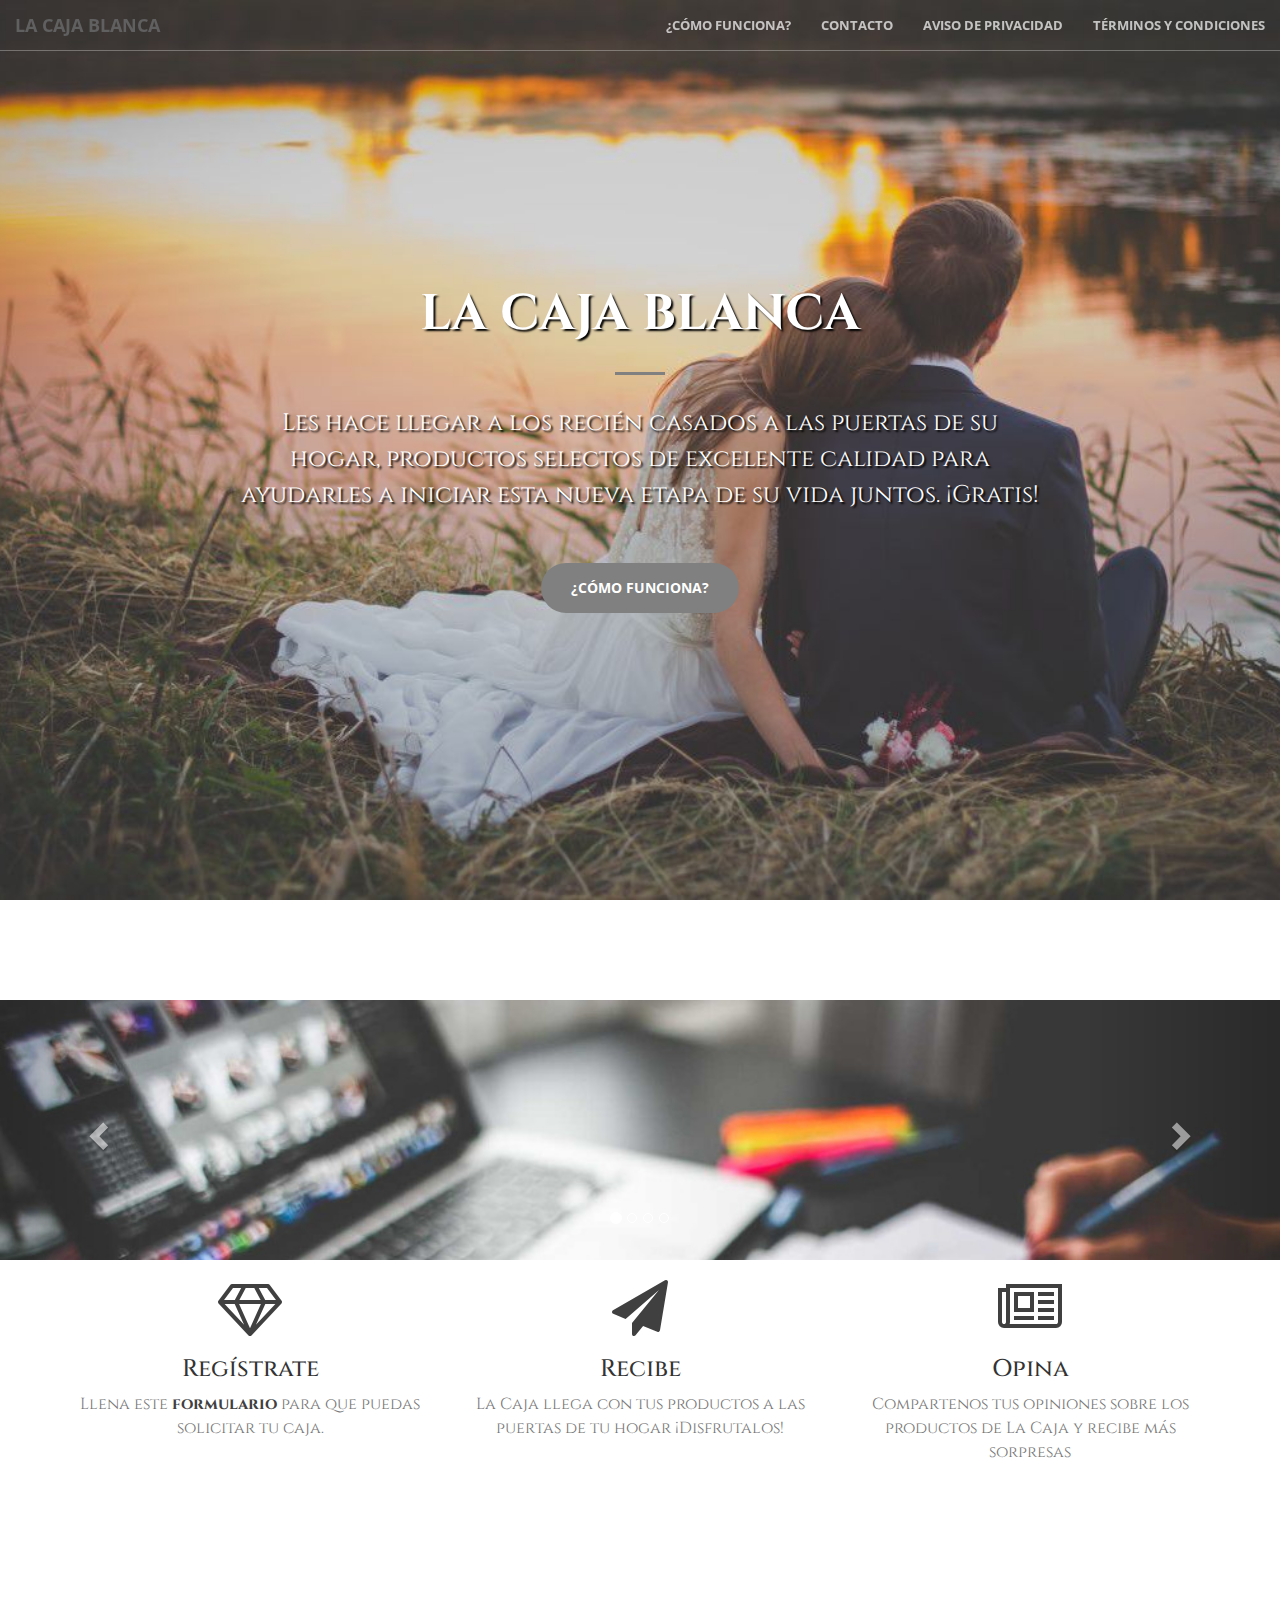
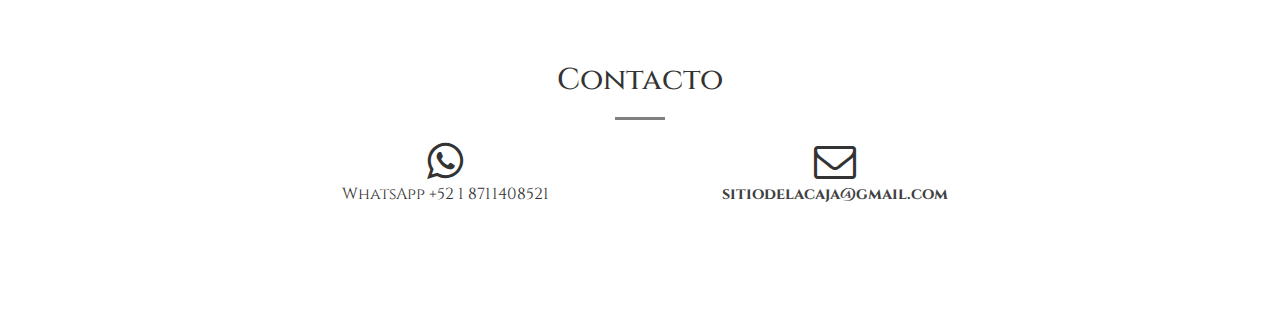
<file: index.html>
<!DOCTYPE html>
<html lang="en">

<head>

    <meta charset="utf-8">
    <meta http-equiv="X-UA-Compatible" content="IE=edge">
    <meta name="viewport" content="width=device-width, initial-scale=1">
    <meta name="description" content="">
    <meta name="author" content="">

    <title>La Caja Blanca</title>

    <!-- Bootstrap Core CSS -->
    <link href="vendor/bootstrap/css/bootstrap.min.css" rel="stylesheet">

    <!-- Custom Fonts -->
    <link href="vendor/font-awesome/css/font-awesome.min.css" rel="stylesheet" type="text/css">
    <link href="https://fonts.googleapis.com/css?family=Open+Sans:300italic,400italic,600italic,700italic,800italic,400,300,600,700,800" rel="stylesheet" type="text/css">
    <link href="https://fonts.googleapis.com/css?family=Merriweather:400,300,300italic,400italic,700,700italic,900,900italic" rel="stylesheet" type="text/css">
    <link href="https://fonts.googleapis.com/css?family=Cinzel:400,700" rel="stylesheet" type="text/css">

    <!-- Theme CSS -->
    <link href="css/creative.min.css" rel="stylesheet">

    <!-- Pagina Inicial CSS -->
    <link href="css/pagina-inicial.css" rel="stylesheet">

    <!-- HTML5 Shim and Respond.js IE8 support of HTML5 elements and media queries -->
    <!-- WARNING: Respond.js doesn't work if you view the page via file:// -->
    <!--[if lt IE 9]>
        <script src="https://oss.maxcdn.com/libs/html5shiv/3.7.0/html5shiv.js"></script>
        <script src="https://oss.maxcdn.com/libs/respond.js/1.4.2/respond.min.js"></script>
    <![endif]-->

</head>

<body id="page-top">

    <!-- Navegacion inicia -->
    <nav id="mainNav" class="navbar navbar-default navbar-fixed-top">
        <div class="container-fluid">
            <div class="navbar-header">
                <button type="button" class="navbar-toggle collapsed" data-toggle="collapse" data-target="#bs-example-navbar-collapse-1">
                    <span class="sr-only">Toggle navigation</span> Menu <i class="fa fa-bars"></i>
                </button>
                <a class="navbar-brand page-scroll" href="#page-top">La Caja Blanca</a>
            </div>
            <div class="collapse navbar-collapse" id="bs-example-navbar-collapse-1">
                <ul class="nav navbar-nav navbar-right">
                    <li>
                        <a class="page-scroll" href="#services">¿Cómo funciona?</a>
                    </li>
                    <li>
                        <a class="page-scroll" href="#contact">Contacto</a>
                    </li>
                    <li>
                        <a class="page-scroll" href="aviso-privacidad.html">Aviso de Privacidad</a>
                    </li>
                    <li>
                        <a class="page-scroll" href="terminos-condiciones.html">Términos y Condiciones</a>
                    </li>
                </ul>
            </div>
        </div>
    </nav>
    <!-- Navegacion termina -->

    <!-- Cabecera inicia -->
    <header>
        <div class="header-content">
            <div class="header-content-inner">
                <h1 id="homeHeading">La Caja Blanca</h1>
                <hr>
                <p>Les hace llegar a los recién casados a las puertas de su hogar, productos selectos de excelente calidad para ayudarles a iniciar esta nueva etapa de su vida juntos. ¡Gratis!</p>
                <a href="#services" class="btn btn-primary btn-xl page-scroll">¿Cómo funciona?</a>
            </div>
        </div>
    </header>
    <!-- Cabecera termina -->

    <!-- Servicios inicia -->
    <section id="services">
    <!--<div class="container">
            <div class="row">
                <div class="col-lg-12 text-center">
                    <h2 class="section-heading">¿?</h2>
                    <hr class="primary">
                </div>
            </div>
        </div>-->
        <div id="carrusel" class="carousel slide" data-ride="carousel">
            <ol class="carousel-indicators">
                <li data-target="#carrusel" data-slide-to="0" class="active"></li>
                <li data-target="#carrusel" data-slide-to="1"></li>
                <li data-target="#carrusel" data-slide-to="2"></li>
                <li data-target="#carrusel" data-slide-to="3"></li>
            </ol>
            <div class="carousel-inner" role="listbox">
                <div class="item active">
                    <img src="imagenes/carrusel-3.jpg" alt="Se casan">
                </div>
                <div class="item">
                    <img src="imagenes/carrusel-2.jpg" alt="Reciben La Caja Blanca">
                </div>
                <div class="item">
                    <img src="imagenes/carrusel-4.jpg" alt="Y lo disfrutan">
                </div>
                <div class="item">
                    <img src="imagenes/carrusel-1.jpg" alt="Entregando">
                </div>
            </div>
            <a class="left carousel-control" href="#carrusel" role="button" data-slide="prev">
                <span class="glyphicon glyphicon-chevron-left" aria-hidden="true"></span>
                <span class="sr-only">Previous</span>
            </a>
            <a class="right carousel-control" href="#carrusel" role="button" data-slide="next">
                <span class="glyphicon glyphicon-chevron-right" aria-hidden="true"></span>
                <span class="sr-only">Next</span>
            </a>
        </div>
        <div class="container">
            <div class="row">
                <div class="col-lg-4 col-md-6 text-center">
                    <div class="service-box">
                        <i class="fa fa-4x fa-diamond text-primary sr-icons"></i>
                        <h3>Regístrate</h3>
                        <p class="text-muted">Llena este <a href="#" target="_blank">formulario</a> para que puedas solicitar tu caja.</p>
                    </div>
                </div>
                <div class="col-lg-4 col-md-6 text-center">
                    <div class="service-box">
                        <i class="fa fa-4x fa-paper-plane text-primary sr-icons"></i>
                        <h3>Recibe</h3>
                        <p class="text-muted">La Caja llega con tus productos a las puertas de tu hogar ¡Disfrutalos!</p>
                    </div>
                </div>
                <div class="col-lg-4 col-md-6 text-center">
                    <div class="service-box">
                        <i class="fa fa-4x fa-newspaper-o text-primary sr-icons"></i>
                        <h3>Opina</h3>
                        <p class="text-muted">Compartenos tus opiniones sobre los productos de La Caja y recibe más sorpresas</p>
                    </div>
                </div>
            </div>
        </div>
    </section>
    <!-- Servicios termina -->

    <!-- Contacto inicia -->
    <section id="contact">
        <div class="container">
            <div class="row">
                <div class="col-lg-8 col-lg-offset-2 text-center">
                    <h2 class="section-heading">Contacto</h2>
                    <hr class="primary">

                </div>
                <div class="col-lg-4 col-lg-offset-2 text-center">
                    <i class="fa fa-whatsapp fa-3x sr-contact"></i>
                    <p>WhatsApp +52 1 8711408521</p>
                </div>
                <div class="col-lg-4 text-center">
                    <i class="fa fa-envelope-o fa-3x sr-contact"></i>
                    <p><a href="mailto:sitiodelacaja@gmail.com">sitiodelacaja@gmail.com</a></p>
                </div>
            </div>
        </div>
    </section>
    <!-- Contacto termina -->

    <!-- jQuery -->
    <script src="vendor/jquery/jquery.min.js"></script>

    <!-- Bootstrap Core JavaScript -->
    <script src="vendor/bootstrap/js/bootstrap.min.js"></script>

    <!-- Theme JavaScript -->
    <script src="js/creative.min.js"></script>

</body>

</html>
</file>
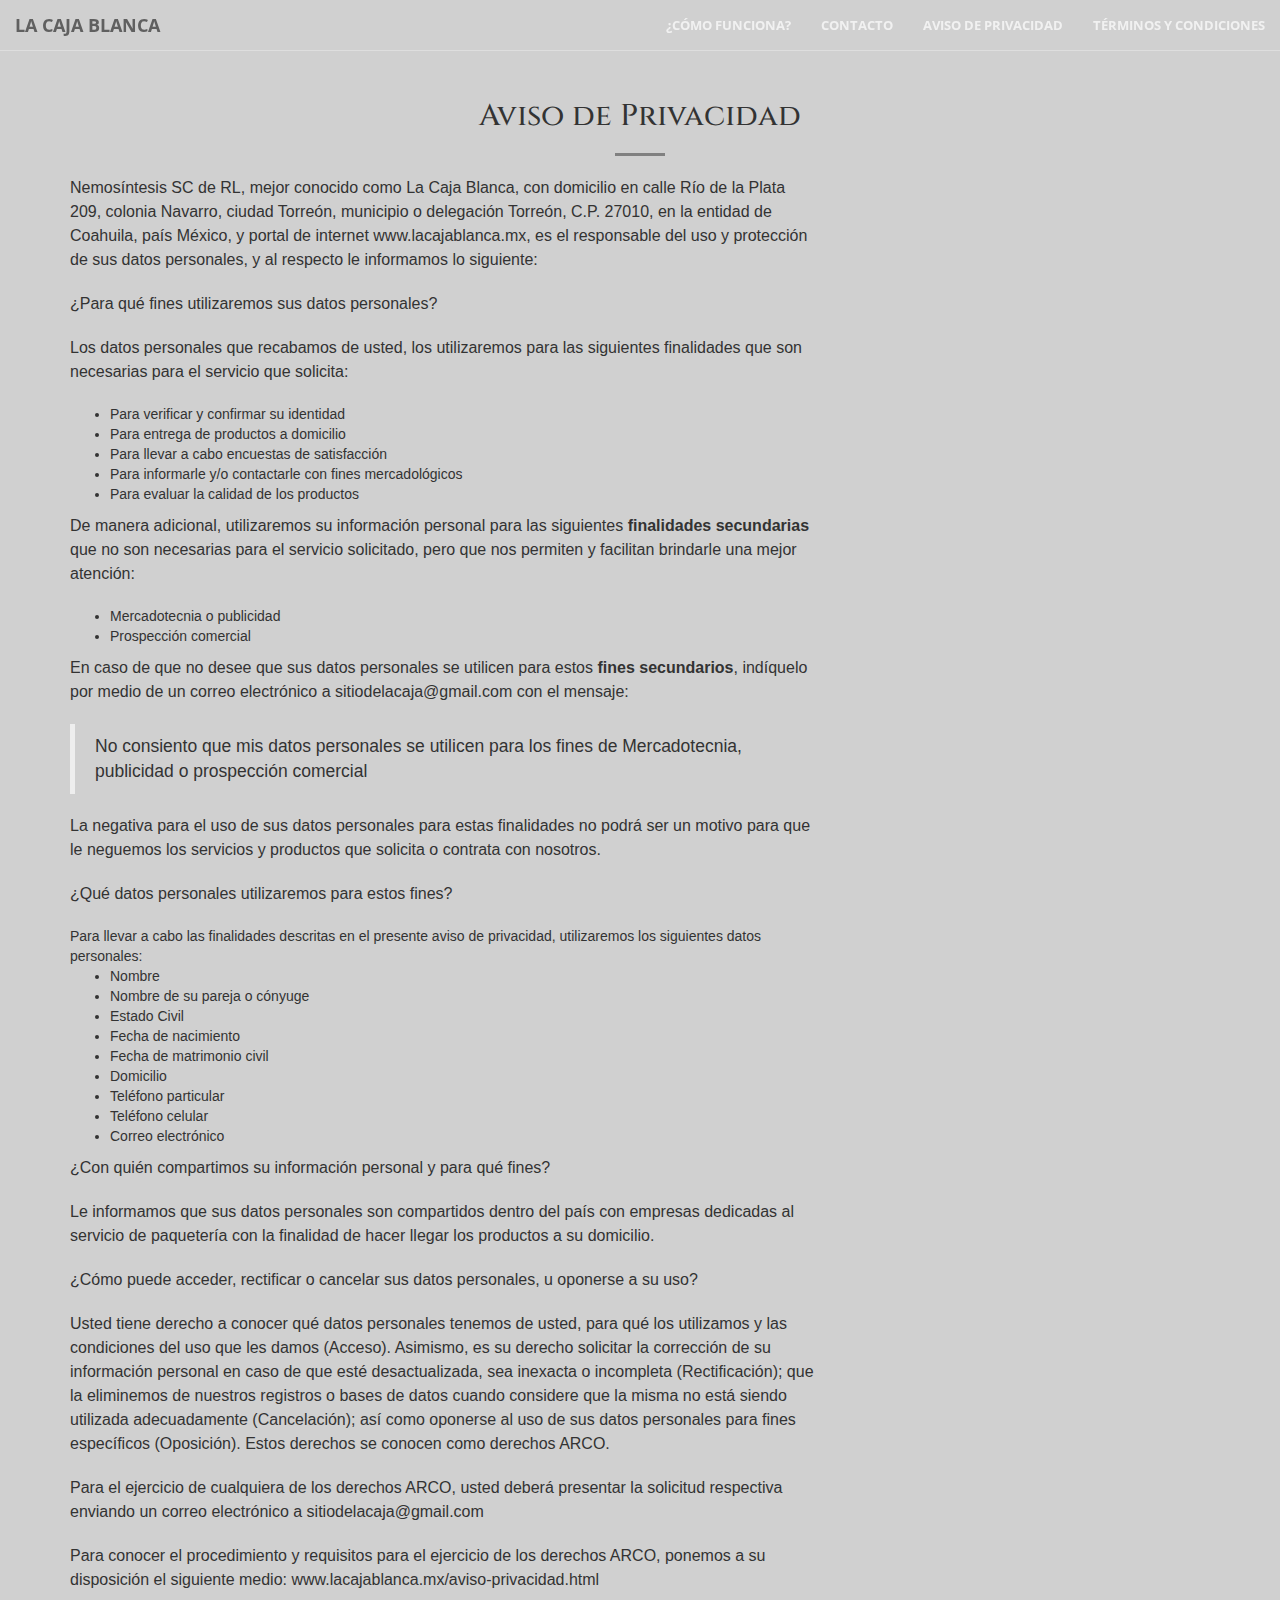
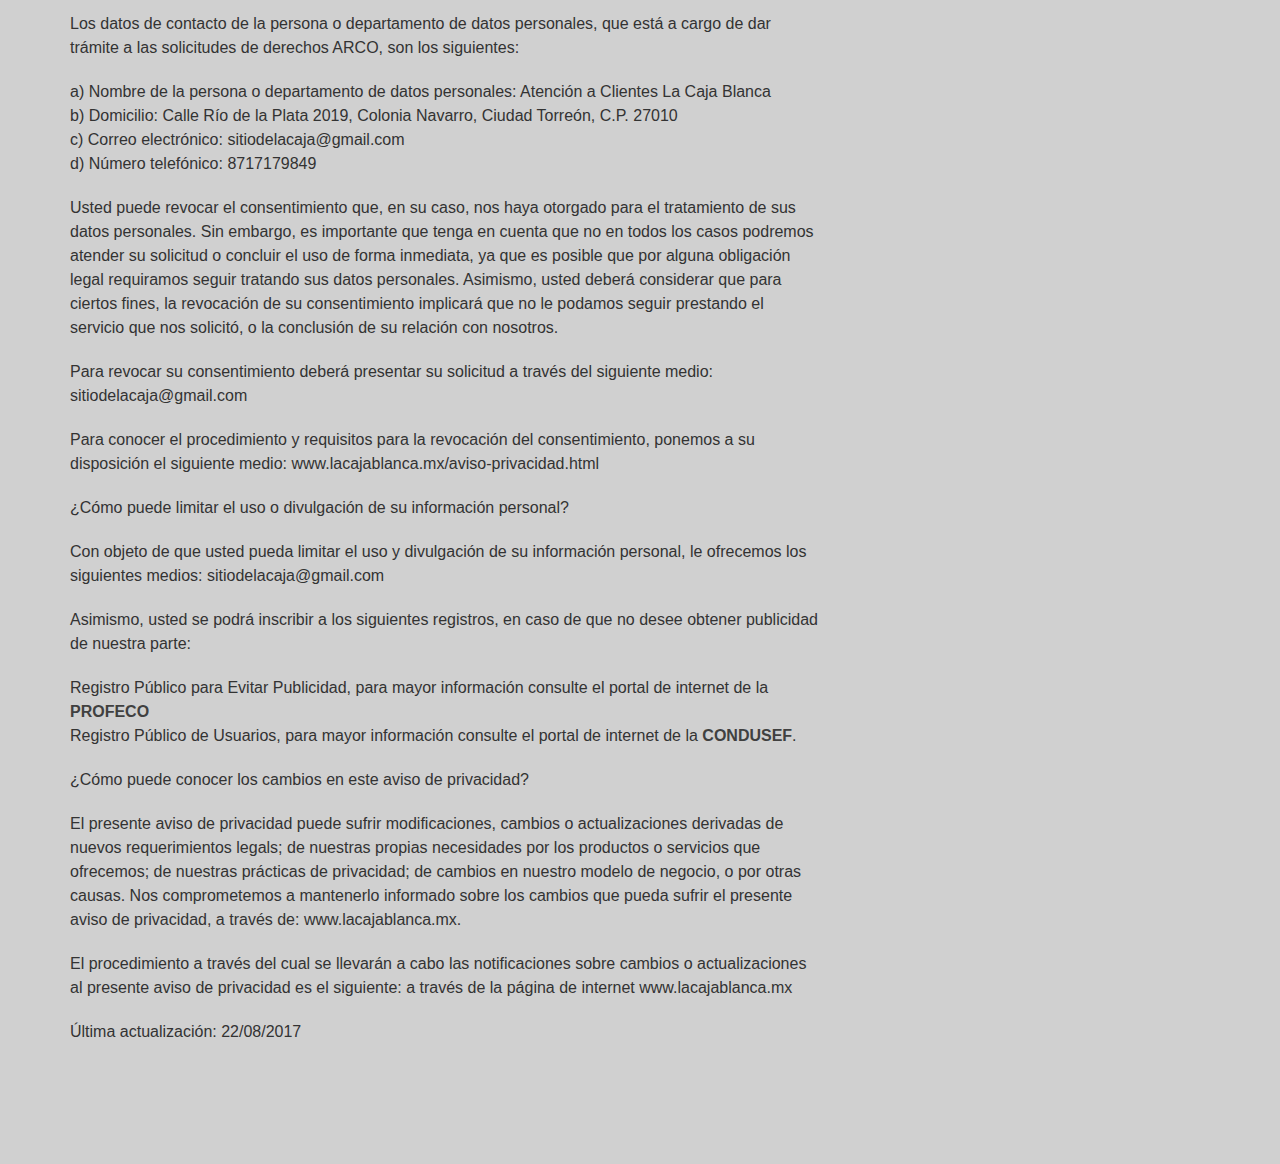
<file: aviso-privacidad.html>
<!DOCTYPE html>
<html lang="en">

<head>

    <meta charset="utf-8">
    <meta http-equiv="X-UA-Compatible" content="IE=edge">
    <meta name="viewport" content="width=device-width, initial-scale=1">
    <meta name="description" content="">
    <meta name="author" content="">

    <title>Aviso de Privacidad</title>

    <!-- Bootstrap Core CSS -->
    <link href="vendor/bootstrap/css/bootstrap.min.css" rel="stylesheet">

    <!-- Custom Fonts -->
    <link href="vendor/font-awesome/css/font-awesome.min.css" rel="stylesheet" type="text/css">
    <link href="https://fonts.googleapis.com/css?family=Open+Sans:300italic,400italic,600italic,700italic,800italic,400,300,600,700,800" rel="stylesheet" type="text/css">
    <link href="https://fonts.googleapis.com/css?family=Merriweather:400,300,300italic,400italic,700,700italic,900,900italic" rel="stylesheet" type="text/css">
    <link href="https://fonts.googleapis.com/css?family=Cinzel:400,700" rel="stylesheet" type="text/css">

    <!-- Theme CSS -->
    <link href="css/creative.min.css" rel="stylesheet">

    <!-- Pagina Inicial CSS -->
    <link href="css/pagina-inicial.css" rel="stylesheet">

    <!-- HTML5 Shim and Respond.js IE8 support of HTML5 elements and media queries -->
    <!-- WARNING: Respond.js doesn't work if you view the page via file:// -->
    <!--[if lt IE 9]>
        <script src="https://oss.maxcdn.com/libs/html5shiv/3.7.0/html5shiv.js"></script>
        <script src="https://oss.maxcdn.com/libs/respond.js/1.4.2/respond.min.js"></script>
    <![endif]-->

</head>

<body id="page-top">

    <!-- Navegacion inicia -->
    <nav id="mainNav" class="navbar navbar-default navbar-fixed-top">
        <div class="container-fluid">
            <div class="navbar-header">
                <button type="button" class="navbar-toggle collapsed" data-toggle="collapse" data-target="#bs-example-navbar-collapse-1">
                    <span class="sr-only">Toggle navigation</span> Menu <i class="fa fa-bars"></i>
                </button>
                <a class="navbar-brand page-scroll" href="index.html">La Caja Blanca</a>
            </div>
            <div class="collapse navbar-collapse" id="bs-example-navbar-collapse-1">
                <ul class="nav navbar-nav navbar-right">
                    <li>
                        <a class="page-scroll" href="index.html#services">¿Cómo funciona?</a>
                    </li>
                    <li>
                        <a class="page-scroll" href="index.html#contact">Contacto</a>
                    </li>
                    <li>
                        <a class="page-scroll" href="#">Aviso de Privacidad</a>
                    </li>
                    <li>
                        <a class="page-scroll" href="terminos-condiciones.html">Términos y Condiciones</a>
                    </li>
                </ul>
            </div>
        </div>
    </nav>
    <!-- Navegacion termina -->

   <!-- Aviso inicia -->
    <section id="aviso">
        <div class="container">
            <div class="row">
                <div class="col-lg-8 col-lg-offset-2 text-center">
                    <h2 class="section-heading">Aviso de Privacidad</h2>
                    <hr class="primary">
                </div>
                <div class="col-lg-8 aviso-privacidad">


<p>Nemosíntesis SC de RL, mejor conocido como La Caja Blanca, con domicilio en calle Río de la Plata 209, colonia
Navarro, ciudad Torreón, municipio o delegación Torreón, C.P. 27010, en la entidad de Coahuila, país México, y portal
de internet www.lacajablanca.mx, es el responsable del uso y protección de sus datos personales, y al respecto
le informamos lo siguiente:</p>

<p>¿Para qué fines utilizaremos sus datos personales?</p>

<p>Los datos personales que recabamos de usted, los utilizaremos para las siguientes finalidades que son necesarias
para el servicio que solicita:</p>

<ul>
    <li>Para verificar y confirmar su identidad</li>
    <li>Para entrega de productos a domicilio</li>
    <li>Para llevar a cabo encuestas de satisfacción</li>
    <li>Para informarle y/o contactarle con fines mercadológicos</li>
    <li>Para evaluar la calidad de los productos</li>
</ul>

<p>De manera adicional, utilizaremos su información personal para las siguientes <b>finalidades secundarias</b> que no son
necesarias para el servicio solicitado, pero que nos permiten y facilitan brindarle una mejor atención:</p>

<ul>
    <li>Mercadotecnia o publicidad</li>
    <li>Prospección comercial</li>
</ul>

<p>En caso de que no desee que sus datos personales se utilicen para estos <b>fines secundarios</b>, indíquelo por medio de un correo electrónico a sitiodelacaja@gmail.com con el mensaje:</p>

<blockquote>
No consiento que mis datos personales se utilicen para los fines de Mercadotecnia, publicidad o prospección comercial
</blockquote>

<p>La negativa para el uso de sus datos personales para estas finalidades no podrá ser un motivo para que le neguemos
los servicios y productos que solicita o contrata con nosotros.</p>

<p>¿Qué datos personales utilizaremos para estos fines?</p>

Para llevar a cabo las finalidades descritas en el presente aviso de privacidad, utilizaremos los siguientes datos
personales:

<ul>
    <li>Nombre</li>
    <li>Nombre de su pareja o cónyuge</li>
    <li>Estado Civil</li>
    <li>Fecha de nacimiento</li>
    <li>Fecha de matrimonio civil</li>
    <li>Domicilio</li>
    <li>Teléfono particular</li>
    <li>Teléfono celular</li>
    <li> Correo electrónico</li>
</ul>
<p>¿Con quién compartimos su información personal y para qué fines?</p>

<p>Le informamos que sus datos personales son compartidos dentro del país con empresas dedicadas al servicio de paquetería con la finalidad de hacer llegar los productos a su domicilio.</p>

<p>¿Cómo puede acceder, rectificar o cancelar sus datos personales, u oponerse a su uso?</p>

<p>Usted tiene derecho a conocer qué datos personales tenemos de usted, para qué los utilizamos y las condiciones del
uso que les damos (Acceso). Asimismo, es su derecho solicitar la corrección de su información personal en caso de
que esté desactualizada, sea inexacta o incompleta (Rectificación); que la eliminemos de nuestros registros o bases
de datos cuando considere que la misma no está siendo utilizada adecuadamente (Cancelación); así como oponerse
al uso de sus datos personales para fines específicos (Oposición). Estos derechos se conocen como derechos
ARCO.</p>

<p>Para el ejercicio de cualquiera de los derechos ARCO, usted deberá presentar la solicitud respectiva enviando un correo electrónico a sitiodelacaja@gmail.com</p>

<p>Para conocer el procedimiento y requisitos para el ejercicio de los derechos ARCO, ponemos a su disposición el
siguiente medio: www.lacajablanca.mx/aviso-privacidad.html</p>

<p>Los datos de contacto de la persona o departamento de datos personales, que está a cargo de dar trámite a las
solicitudes de derechos ARCO, son los siguientes:</p>

<p>
a) Nombre de la persona o departamento de datos personales: Atención a Clientes La Caja Blanca<br>
b) Domicilio: Calle Río de la Plata 2019, Colonia Navarro, Ciudad Torreón, C.P. 27010<br>
c) Correo electrónico: sitiodelacaja@gmail.com<br>
d) Número telefónico: 8717179849<br></p>

<p>Usted puede revocar el consentimiento que, en su caso, nos haya otorgado para el tratamiento de sus datos
personales. Sin embargo, es importante que tenga en cuenta que no en todos los casos podremos atender su
solicitud o concluir el uso de forma inmediata, ya que es posible que por alguna obligación legal requiramos seguir
tratando sus datos personales. Asimismo, usted deberá considerar que para ciertos fines, la revocación de su
consentimiento implicará que no le podamos seguir prestando el servicio que nos solicitó, o la conclusión de su
relación con nosotros.</p>

<p>Para revocar su consentimiento deberá presentar su solicitud a través del siguiente medio:
sitiodelacaja@gmail.com</p>

<p>Para conocer el procedimiento y requisitos para la revocación del consentimiento, ponemos a su disposición el
siguiente medio: www.lacajablanca.mx/aviso-privacidad.html</p>

<p>¿Cómo puede limitar el uso o divulgación de su información personal?

<p>Con objeto de que usted pueda limitar el uso y divulgación de su información personal, le ofrecemos los siguientes
medios: sitiodelacaja@gmail.com</p>

<p>Asimismo, usted se podrá inscribir a los siguientes registros, en caso de que no desee obtener publicidad de nuestra
parte:</p>

<p>Registro Público para Evitar Publicidad, para mayor información consulte el portal de internet de la <a href="https://www.gob.mx/profeco">PROFECO</a><br>
Registro Público de Usuarios, para mayor información consulte el portal de internet de la <a href="https://www.gob.mx/condusef">CONDUSEF</a>.</p>

<p>¿Cómo puede conocer los cambios en este aviso de privacidad?</p>

<p>El presente aviso de privacidad puede sufrir modificaciones, cambios o actualizaciones derivadas de nuevos
requerimientos legals; de nuestras propias necesidades por los productos o servicios que ofrecemos; de nuestras
prácticas de privacidad; de cambios en nuestro modelo de negocio, o por otras causas.
Nos comprometemos a mantenerlo informado sobre los cambios que pueda sufrir el presente aviso de privacidad, a
través de: www.lacajablanca.mx.</p>

<p>El procedimiento a través del cual se llevarán a cabo las notificaciones sobre cambios o actualizaciones al presente
aviso de privacidad es el siguiente: a través de la página de internet www.lacajablanca.mx</p>

<p>Última actualización: 22/08/2017</p>


                </div>
            </div>
        </div>
    </section>
    <!-- Aviso termina -->

    <!-- jQuery -->
    <script src="vendor/jquery/jquery.min.js"></script>

    <!-- Bootstrap Core JavaScript -->
    <script src="vendor/bootstrap/js/bootstrap.min.js"></script>

    <!-- Theme JavaScript -->
    <script src="js/creative.min.js"></script>

</body>

</html>
</file>
<file: css/pagina-inicial.css>
/*
 * La Caja Blanca - pagina-inicial.css
 */

/* Globales */
body    { font-family: 'Cinzel', serif; }
hr      { border-color: #808080; }
h1,
h2,
h3,
h4,
h5,
h6      { font-family: 'Cinzel', serif; }
a {
  color: #404040;
  font-weight: bold;
}
a:hover,
a:focus {
  color: #606060;
}

/* Particulares */
.bg-primary {
  background-color: #F05F40;
}
.navbar-default .navbar-header .navbar-brand {
  color: #FFFFFF;
}
.navbar-default .navbar-header .navbar-brand:hover,
.navbar-default .navbar-header .navbar-brand:focus {
  color: #606060;
}
.navbar-default .nav > li > a:hover,
.navbar-default .nav > li > a:focus:hover {
  color: #808080;
}
.navbar-default .nav > li.active > a,
.navbar-default .nav > li.active > a:focus {
  color: #808080 !important;
  background-color: transparent;
}
.btn-primary {
  color: white;
  background-color: #808080;
  border-color: #404040;
}
.btn-primary:hover,
.btn-primary:focus,
.btn-primary.focus,
.btn-primary:active,
.btn-primary.active,
.open > .dropdown-toggle.btn-primary {
  color: white;
  background-color: #404040;
  border-color: #808080;
}
.text-primary {
  color: #404040;
}

/* Responsivos */
@media (min-width: 768px) {
  .navbar-default.affix .navbar-header .navbar-brand {
    color: #808080;
  }
  .navbar-default.affix .navbar-header .navbar-brand:hover,
  .navbar-default.affix .navbar-header .navbar-brand:focus {
    color: #646464;
  }
  .navbar-default.affix .nav > li > a,
  .navbar-default.affix .nav > li > a:focus {
    color: #222222;
  }
  .navbar-default.affix .nav > li > a:hover,
  .navbar-default.affix .nav > li > a:focus:hover {
    color: #808080;
  }
  .carousel-inner { height:400px; }
}

@media (min-width: 800px) {
  .carousel-inner { height:340px; }
}

@media (min-width: 1000px) {
  .carousel-inner { height:300px; }
}

@media (min-width: 1200px) {
  .carousel-inner { height:260px; }
}

@media (min-width: 8000px) {
  .carousel-inner { height:200px; }
}

/* Cabecera */
header {
  background-image: url('../imagenes/header.jpg');
}
header .header-content .header-content-inner h1 {
  text-shadow: 2px 2px 2px #000000;
}
header .header-content .header-content-inner p {
  color: white;
  font-size: 24px;
  margin-bottom: 50px;
  text-shadow: 2px 2px 2px #000000;
}

/* Carrusel */
.carousel-inner > .item > img { width:100%; }

/* Colores de fondo */
.fondo-gris1 { background-color:#D2D2D2; }
.fondo-gris2 { background-color:#BCBCBC; }
.fondo-gris3 { background-color:#B0B0B0; }
.fondo-plata { background-color:#BDD6DB; }

/* aviso de privacidad */
#aviso {background-color: #d0d0d0;}
.aviso-privacidad { font-family:Arial; }

/* términos y condiciones */
#terminos {background-color: #d0d0d0;}
.terminos-condiciones { font-family:Arial; }
</file>
<file: css/creative.min.css>
/*!
 * Start Bootstrap - Creative v3.3.7+1 (http://startbootstrap.com/template-overviews/creative)
 * Copyright 2013-2016 Start Bootstrap
 * Licensed under MIT (https://github.com/BlackrockDigital/startbootstrap/blob/gh-pages/LICENSE)
 */.navbar-default,a{-webkit-transition:all .35s;-moz-transition:all .35s}header,header .header-content{position:relative;width:100%;text-align:center}body,html{height:100%;width:100%}body{font-family:Merriweather,'Helvetica Neue',Arial,sans-serif;webkit-tap-highlight-color:#222}.btn,.navbar-default,.navbar-default .navbar-header .navbar-brand,h1,h2,h3,h4,h5,h6{font-family:'Open Sans','Helvetica Neue',Arial,sans-serif}hr{border-color:#F05F40;border-width:3px;max-width:50px}hr.light{border-color:#fff}a{transition:all .35s;color:#F05F40}a:focus,a:hover{color:#eb3812}p{font-size:16px;line-height:1.5;margin-bottom:20px}.bg-primary{background-color:#F05F40}.bg-dark{background-color:#222;color:#fff}.text-faded{color:rgba(255,255,255,.7)}section{padding:100px 0}aside{padding:50px 0}.no-padding{padding:0}.navbar-default{background-color:#fff;border-color:rgba(34,34,34,.05);transition:all .35s}.btn-default,.portfolio-box .portfolio-box-caption{-webkit-transition:all .35s;-moz-transition:all .35s}.navbar-default .navbar-header .navbar-brand{color:#F05F40;font-weight:700;text-transform:uppercase}.navbar-default .navbar-header .navbar-brand:focus,.navbar-default .navbar-header .navbar-brand:hover{color:#eb3812}.navbar-default .navbar-header .navbar-toggle{font-weight:700;font-size:12px;color:#222;text-transform:uppercase}.navbar-default .nav>li>a,.navbar-default .nav>li>a:focus{text-transform:uppercase;font-weight:700;font-size:13px;color:#222}.navbar-default .nav>li>a:focus:hover,.navbar-default .nav>li>a:hover{color:#F05F40}.navbar-default .nav>li.active>a,.navbar-default .nav>li.active>a:focus{color:#F05F40!important;background-color:transparent}.navbar-default .nav>li.active>a:focus:hover,.navbar-default .nav>li.active>a:hover{background-color:transparent}@media (min-width:768px){.navbar-default{background-color:transparent;border-color:rgba(255,255,255,.3)}.navbar-default .navbar-header .navbar-brand{color:rgba(255,255,255,.7)}.navbar-default .navbar-header .navbar-brand:focus,.navbar-default .navbar-header .navbar-brand:hover{color:#fff}.navbar-default .nav>li>a,.navbar-default .nav>li>a:focus{color:rgba(255,255,255,.7)}.navbar-default .nav>li>a:focus:hover,.navbar-default .nav>li>a:hover{color:#fff}.navbar-default.affix{background-color:#fff;border-color:rgba(34,34,34,.05)}.navbar-default.affix .navbar-header .navbar-brand{color:#F05F40;font-size:14px}.navbar-default.affix .navbar-header .navbar-brand:focus,.navbar-default.affix .navbar-header .navbar-brand:hover{color:#eb3812}.navbar-default.affix .nav>li>a,.navbar-default.affix .nav>li>a:focus{color:#222}.navbar-default.affix .nav>li>a:focus:hover,.navbar-default.affix .nav>li>a:hover{color:#F05F40}}header{min-height:auto;-webkit-background-size:cover;-moz-background-size:cover;background-size:cover;-o-background-size:cover;background-position:center;background-image:url(../img/header.jpg);color:#fff}header .header-content{padding:100px 15px}header .header-content .header-content-inner h1{font-weight:700;text-transform:uppercase;margin-top:0;margin-bottom:0;font-size:30px}header .header-content .header-content-inner hr{margin:30px auto}header .header-content .header-content-inner p{font-weight:300;color:rgba(255,255,255,.7);font-size:16px;margin-bottom:50px}@media (min-width:768px){header{min-height:100%}header .header-content{position:absolute;top:50%;-webkit-transform:translateY(-50%);-ms-transform:translateY(-50%);transform:translateY(-50%);padding:0 50px}header .header-content .header-content-inner{max-width:1000px;margin-left:auto;margin-right:auto}header .header-content .header-content-inner h1{font-size:50px}header .header-content .header-content-inner p{font-size:18px;max-width:80%;margin-left:auto;margin-right:auto}}.section-heading{margin-top:0}.service-box{max-width:400px;margin:50px auto 0}@media (min-width:992px){.service-box{margin:20px auto 0}}.service-box p{margin-bottom:0}.portfolio-box{position:relative;display:block;max-width:650px;margin:0 auto}.portfolio-box .portfolio-box-caption{color:#fff;opacity:0;display:block;background:rgba(240,95,64,.9);position:absolute;bottom:0;text-align:center;width:100%;height:100%;transition:all .35s}.btn-default.active,.btn-default:active,.btn-primary.active,.btn-primary:active,.open>.dropdown-toggle.btn-default,.open>.dropdown-toggle.btn-primary{background-image:none}.portfolio-box .portfolio-box-caption .portfolio-box-caption-content{width:100%;text-align:center;position:absolute;top:50%;transform:translateY(-50%)}.portfolio-box .portfolio-box-caption .portfolio-box-caption-content .project-category,.portfolio-box .portfolio-box-caption .portfolio-box-caption-content .project-name{font-family:'Open Sans','Helvetica Neue',Arial,sans-serif;padding:0 15px}.portfolio-box .portfolio-box-caption .portfolio-box-caption-content .project-category{text-transform:uppercase;font-weight:600;font-size:14px}.portfolio-box .portfolio-box-caption .portfolio-box-caption-content .project-name{font-size:18px}.portfolio-box:hover .portfolio-box-caption{opacity:1}.portfolio-box:focus{outline:0}@media (min-width:768px){.portfolio-box .portfolio-box-caption .portfolio-box-caption-content .project-category{font-size:16px}.portfolio-box .portfolio-box-caption .portfolio-box-caption-content .project-name{font-size:22px}}.call-to-action h2{margin:0 auto 20px}.text-primary{color:#F05F40}.no-gutter>[class*=col-]{padding-right:0;padding-left:0}.btn-default{color:#222;background-color:#fff;border-color:#fff;transition:all .35s}.btn-default.active,.btn-default.focus,.btn-default:active,.btn-default:focus,.btn-default:hover,.open>.dropdown-toggle.btn-default{color:#222;background-color:#f2f2f2;border-color:#ededed}.btn-default.disabled,.btn-default.disabled.active,.btn-default.disabled.focus,.btn-default.disabled:active,.btn-default.disabled:focus,.btn-default.disabled:hover,.btn-default[disabled],.btn-default[disabled].active,.btn-default[disabled].focus,.btn-default[disabled]:active,.btn-default[disabled]:focus,.btn-default[disabled]:hover,fieldset[disabled] .btn-default,fieldset[disabled] .btn-default.active,fieldset[disabled] .btn-default.focus,fieldset[disabled] .btn-default:active,fieldset[disabled] .btn-default:focus,fieldset[disabled] .btn-default:hover{background-color:#fff;border-color:#fff}.btn-default .badge{color:#fff;background-color:#222}.btn-primary{color:#fff;background-color:#F05F40;border-color:#F05F40;-webkit-transition:all .35s;-moz-transition:all .35s;transition:all .35s}.btn-primary.active,.btn-primary.focus,.btn-primary:active,.btn-primary:focus,.btn-primary:hover,.open>.dropdown-toggle.btn-primary{color:#fff;background-color:#ee4b28;border-color:#ed431f}.btn-primary.disabled,.btn-primary.disabled.active,.btn-primary.disabled.focus,.btn-primary.disabled:active,.btn-primary.disabled:focus,.btn-primary.disabled:hover,.btn-primary[disabled],.btn-primary[disabled].active,.btn-primary[disabled].focus,.btn-primary[disabled]:active,.btn-primary[disabled]:focus,.btn-primary[disabled]:hover,fieldset[disabled] .btn-primary,fieldset[disabled] .btn-primary.active,fieldset[disabled] .btn-primary.focus,fieldset[disabled] .btn-primary:active,fieldset[disabled] .btn-primary:focus,fieldset[disabled] .btn-primary:hover{background-color:#F05F40;border-color:#F05F40}.btn-primary .badge{color:#F05F40;background-color:#fff}.btn{border:none;border-radius:300px;font-weight:700;text-transform:uppercase}.btn-xl{padding:15px 30px}::-moz-selection{color:#fff;text-shadow:none;background:#222}::selection{color:#fff;text-shadow:none;background:#222}img::selection{color:#fff;background:0 0}img::-moz-selection{color:#fff;background:0 0}
</file>
